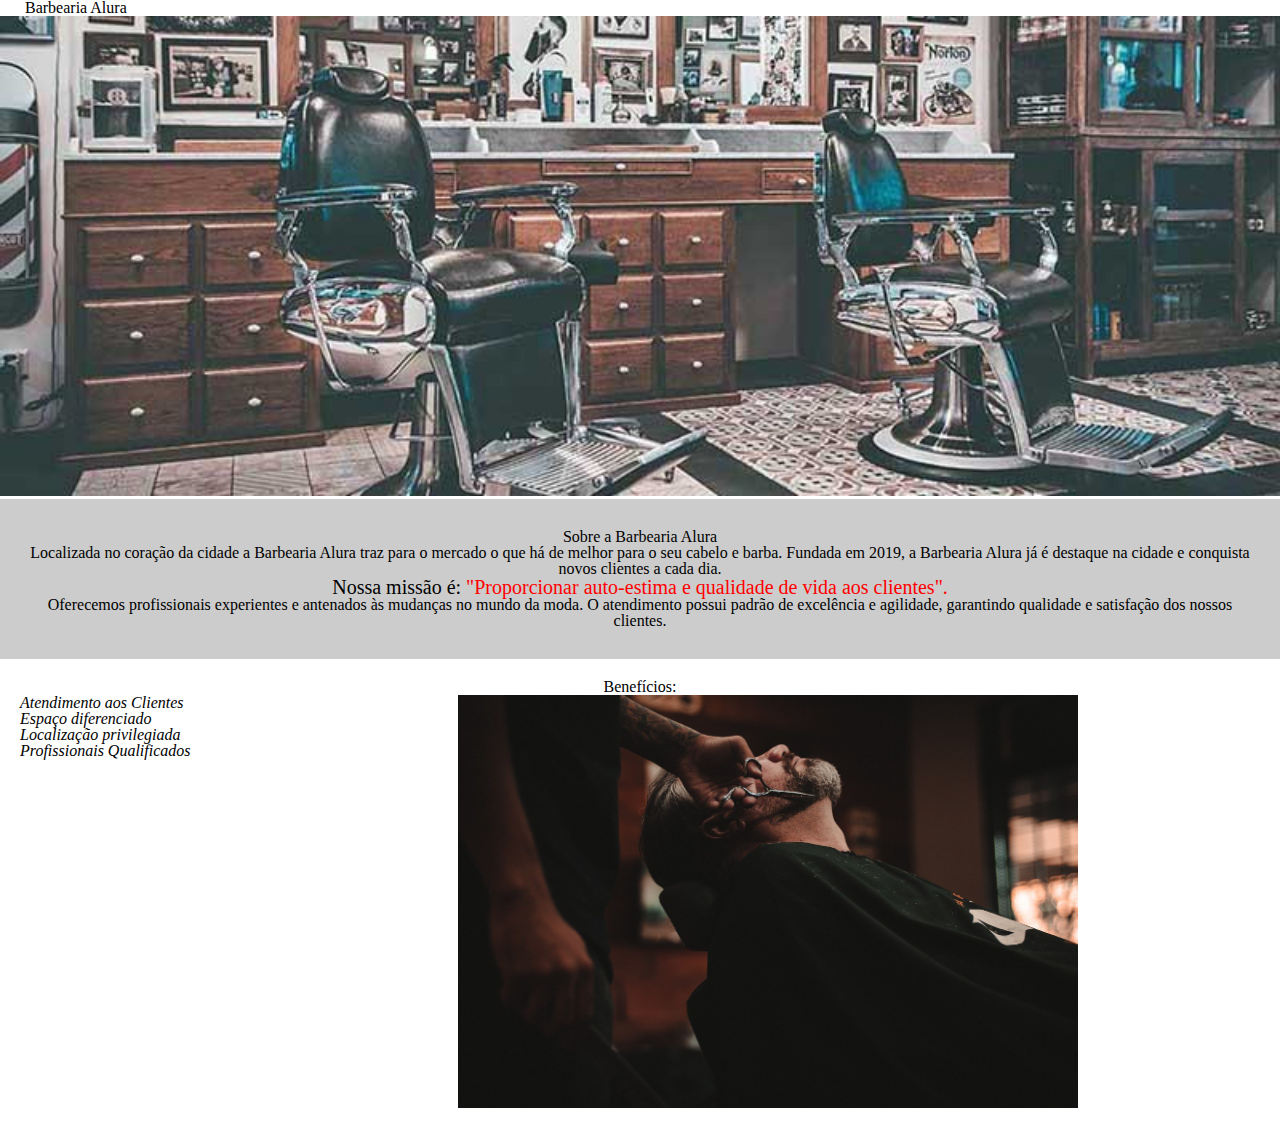
<file: index.html>
<!DOCTYPE html>
<html lang="pt-br">

    <head>
        <meta charset="UTF-8">
        <meta name="viewport" content="width=device-width, initial-scale=1.0">
        <title>Página principal</title>

        <link rel="stylesheet" href="reset.css">
        <link rel="stylesheet" href="estilos.css">

    </head>

    <body>

        <header>
            <h1  class="titulo-principal"  > Barbearia Alura </h1>
        </header>
        
        <img src="img/banner.jpg" alt="Imagem da Barbearia">

        <div class="principal" >
            
            <h2> Sobre a Barbearia Alura </h2>

            <p> Localizada no coração da cidade a <strong> Barbearia Alura </strong> traz para o mercado o que há de melhor para o seu cabelo e barba. Fundada em 2019, a Barbearia Alura já é destaque na cidade e conquista novos clientes a cada dia. </p>
            
            <p id="missao"> <em>  Nossa missão é: <strong>"Proporcionar auto-estima e qualidade de vida aos clientes".</strong>  </em>   </p>
            
            <p> Oferecemos profissionais experientes e antenados às mudanças no mundo da moda. O atendimento possui padrão de     excelência e agilidade, garantindo qualidade e satisfação dos nossos clientes. </p>

        </div>

        <div class="beneficios" >  
            
            <h3> Benefícios: </h3>

            <ul>
                <li class="itens" > Atendimento aos Clientes </li>
                <li class="itens" > Espaço diferenciado </li>
                <li class="itens" > Localização privilegiada </li>
                <li class="itens" > Profissionais Qualificados </li>
            </ul>

            <img src="img/beneficios.jpg" alt=""  class="imagembeneficios"   >
            
        </div>

    </body>

</html>
</file>
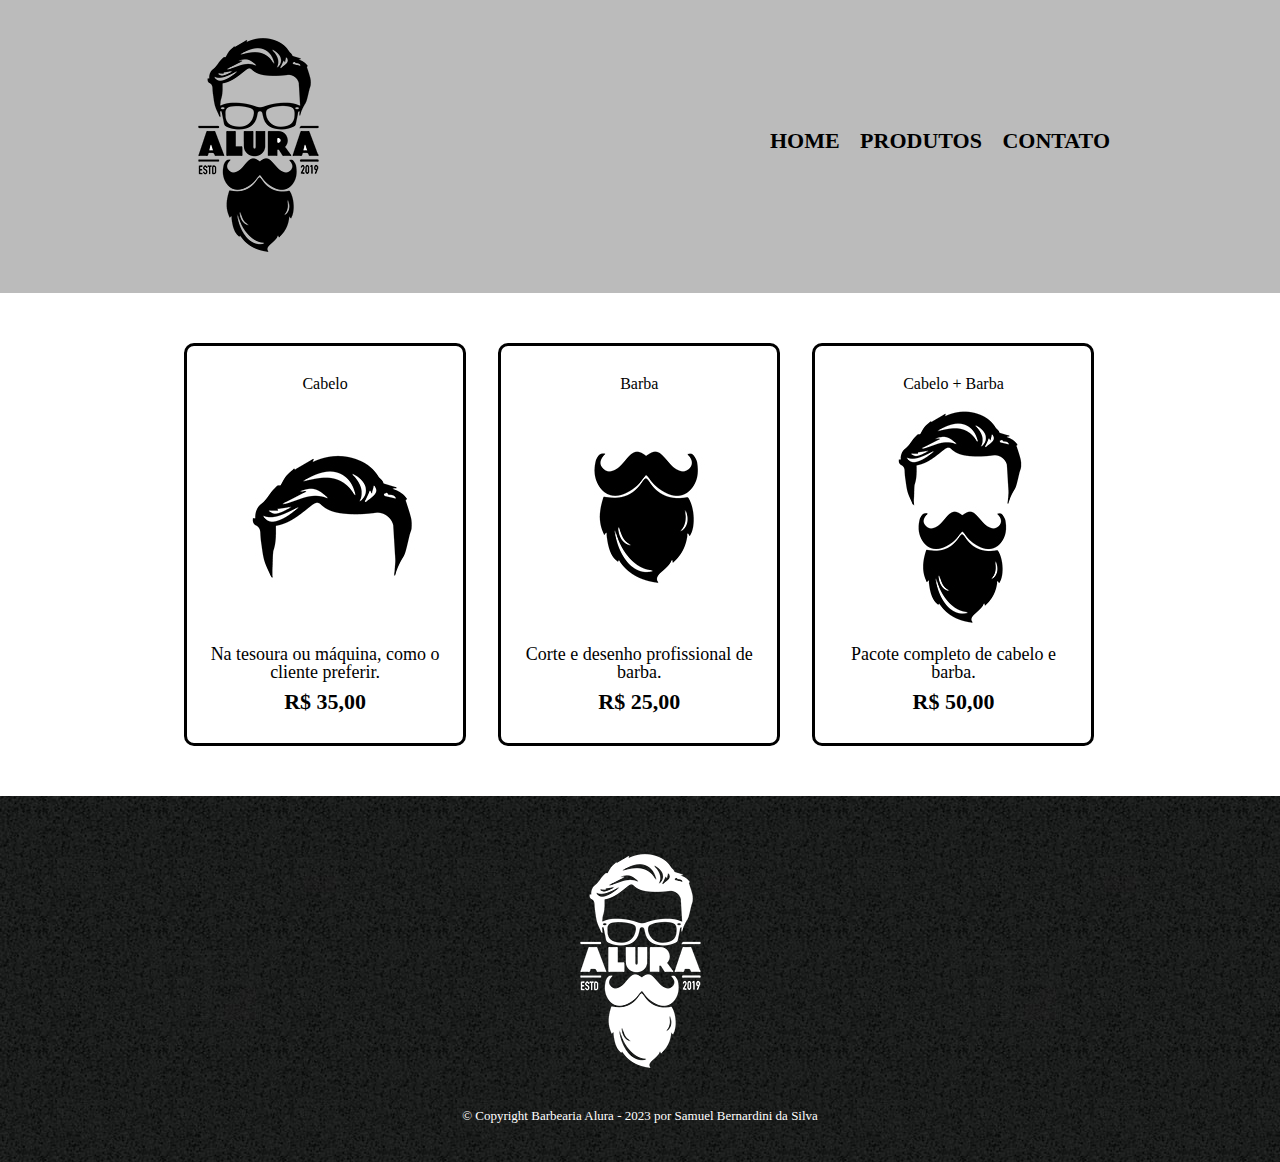
<file: produtos.html>
<!DOCTYPE html>
<html lang="pt-br">
    <head>
        <meta charset="UTF-8">
        <meta name="viewport" content="width=device-width, initial-scale=1.0">
        <title> Produtos - Barbearia Alura</title>
        <link rel="stylesheet" href="reset.css">
        <link rel="stylesheet" href="produtos.css">
    </head>
    <body>
        <header>
            <div  class="caixa"  >
                <h1> <img src="img/logo.png" alt="Logo da empresa"> </h1>
                            
                <nav>
                    <ul>
                        <li>  <a href="index.html">  home  </a>  </li>
                        <li>  <a href="produtos.html"> Produtos </a></li>
                        <li>  <a href="contato.html"> Contato  </a></li>
                    </ul>
                </nav>
            </div>
        </header>

        <main>
            <ul class="produtos">
                <li>
                    <h2>Cabelo</h2>
                    <img src="img/cabelo.jpg" alt="">
                    <p class="produto-descricao" > Na tesoura ou máquina, como o cliente preferir. </p>
                    <p class="produto-preco"> R$ 35,00 </p>
                </li>
                <li>
                    <h2>Barba</h2>
                    <img src="img/barba.jpg" alt="">
                    <p class="produto-descricao"> Corte e desenho profissional de barba. </p>
                    <p class="produto-preco"> R$ 25,00 </p>
                </li>
                <li>
                    <h2>Cabelo + Barba</h2>
                    <img src="img/cabelo+barba.jpg" alt="">
                    <p class="produto-descricao"> Pacote completo de cabelo e barba.</p>
                    <p class="produto-preco"> R$ 50,00 </p>
                </li>
            </ul>
        </main>

        <footer>
            <img src="img/logo-branco.png" alt="">
            <p class="copyright"> &copy; Copyright Barbearia Alura - 2023 por Samuel Bernardini da Silva </p>
        </footer>
        
    </body>
</html>
</file>
<file: estilos.css>
body {
    
}

.titulo-principal {
    padding-left: 25px;
}

img {
    width: 100%;
}

.principal {
    background: #CCCCCC;
    padding: 30px;
}

h2 {
    text-align: center;
}

p {
    text-align: center;
}

em strong {
    color: red;
}

#missao {
    font-size: 20px;
}

.beneficios {
    background: #FFFFFF;
    padding: 20px;
}

h3 {
    text-align: center;
}

ul {
    display: inline-block;
    vertical-align: top;
    width: 20%;
    margin-right: 15%;
}

.itens {
    font-style: italic;
}

.imagembeneficios {
    width: 50%;
}
</file>
<file: produtos.css>
header {
    background: #BBBBBB;
    padding: 20px 0;
}

.caixa {
    position: relative;
    width: 940px;
    margin: 0 auto;
}

nav {
    position: absolute;
    top: 110px;
    right: 0;
}

nav li {
    display: inline;
    margin: 0 0 0 15px;
}

nav a {
    text-transform: uppercase;
    color: #000000;
    font-weight: bold;
    font-size: 22px;
    text-decoration: none;
}

nav a:hover {
    color: #c78c19;
    text-decoration: underline;
}

.produtos {
    width: 940px;
    margin: 0 auto;
    padding: 50px 0;
}

.produtos li {
    display: inline-block;
    text-align: center;
    width: 30%;
    vertical-align: top;
    margin: 0 1.5%;
    padding: 30px 20px;
    box-sizing: border-box;
    border: 3px solid #000000;
    border-radius: 10px;
}

.produtos li:hover {
    border-color: #c78c19;
}

.produtos li:active {
    border-color: #c78c19;
}

.produtos li:hover h2 {
    font-size: 34px;
}

.produto-descricao {
    font-size: 18px;
}

.produto-preco {
    font-size: 22px;
    font-weight: bold;
    margin-top: 10px;
}

footer {
    text-align: center;
    background: url("img/bg.jpg");
    padding: 40px 0;
}

.copyright {
    color: #FFFFFF;
    font-size: 13px;
    margin:  20px 0 0;
}
</file>
